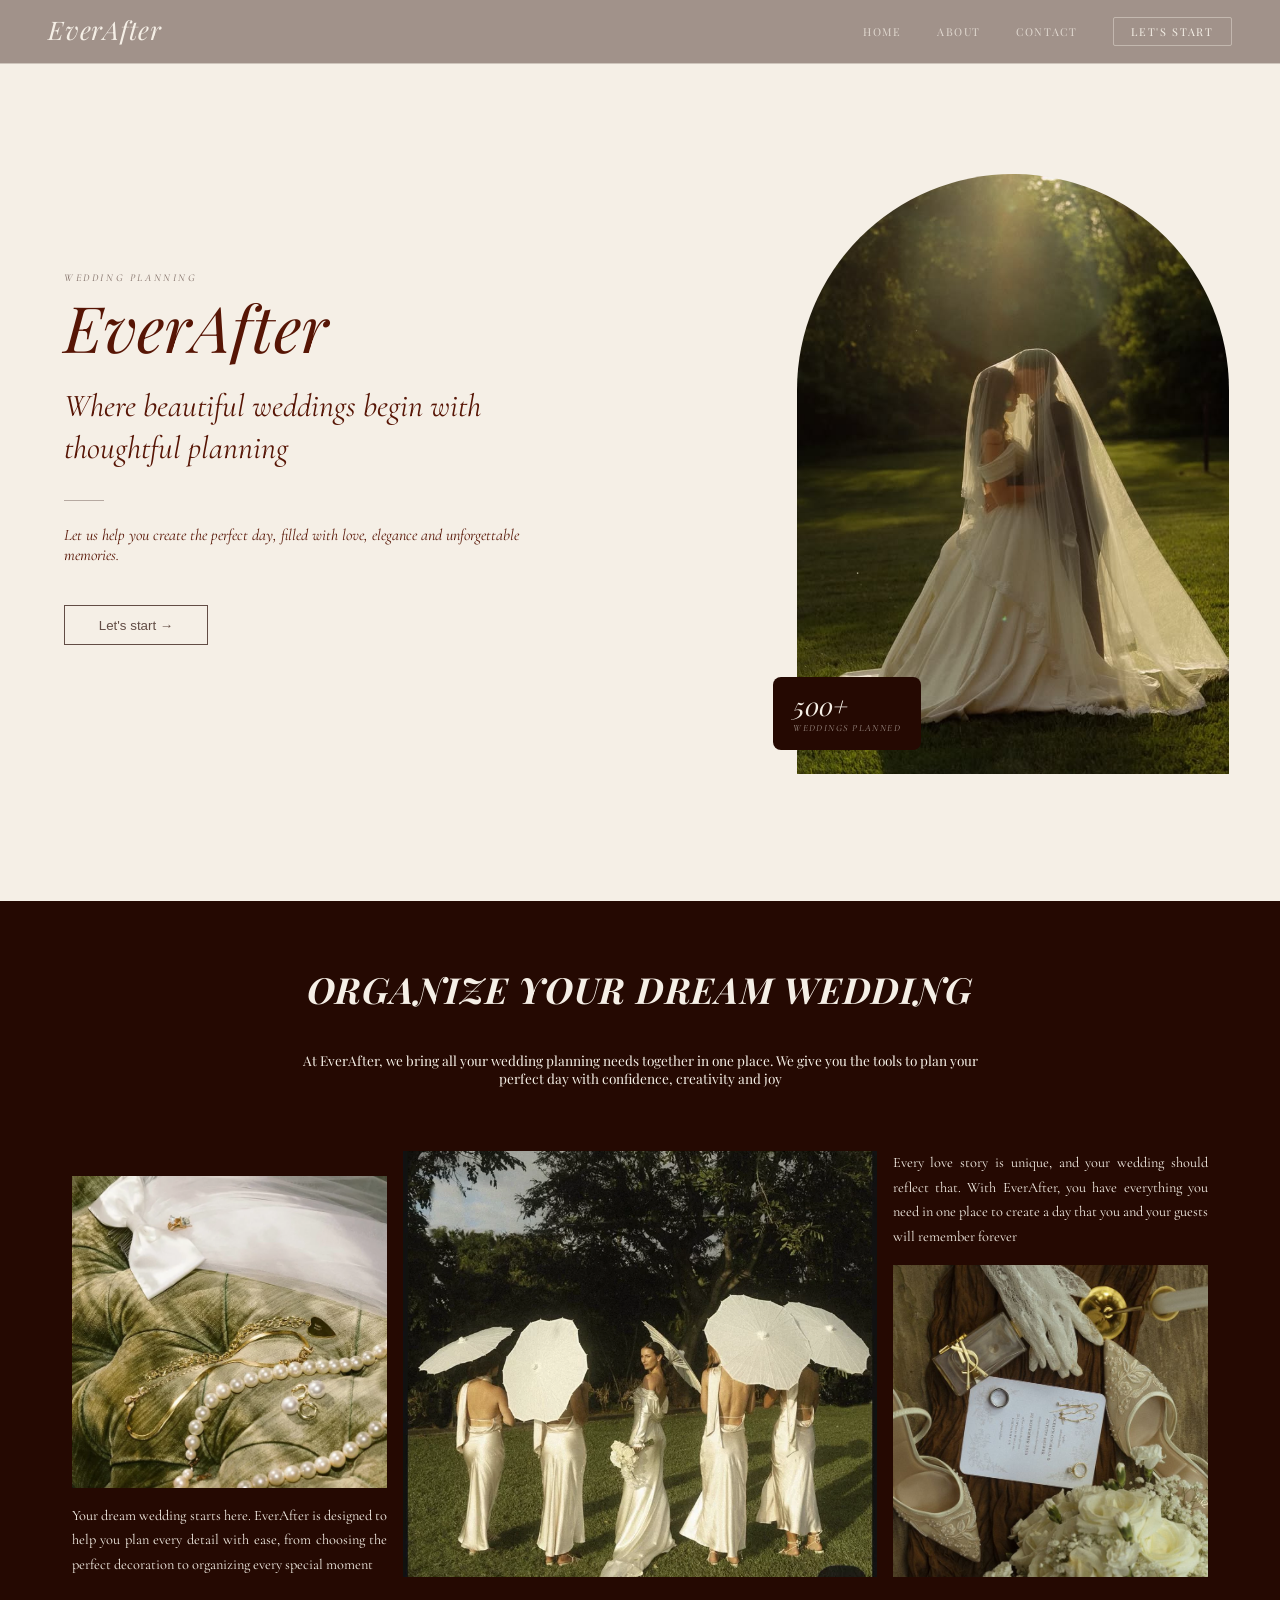
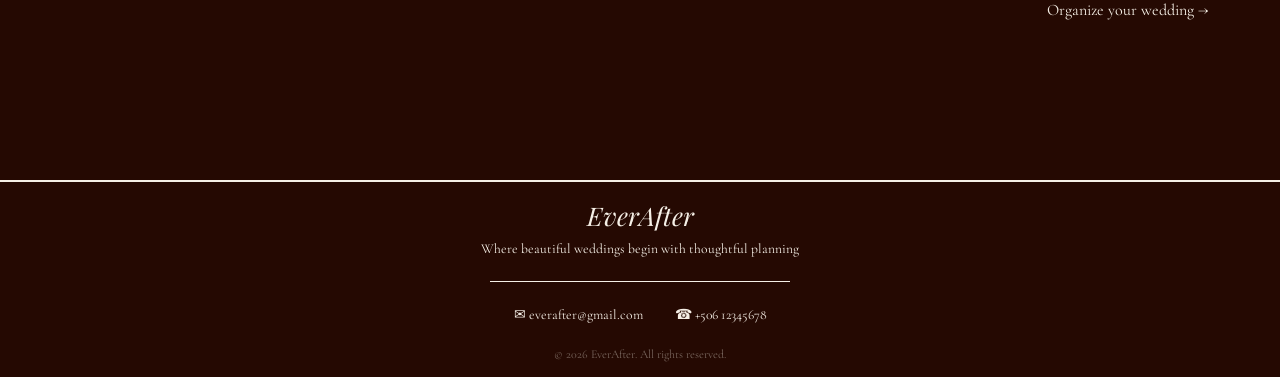
<file: index.html>
<!DOCTYPE html>
<html lang="es">

<head>
    <meta charset="UTF-8">
    <meta name="viewport" content="width=device-width, initial-scale=1.0">
    <title>EverAfter | Welcome Page</title>

    <link rel="stylesheet" href="css/header.css">
    <link rel="stylesheet" href="css/body.css">
    <link rel="stylesheet" href="css/footer.css">
</head>
<p></p>

<body>

    <header id="main-header">
        <button id="btnNav">
            <img src="resources/images/menu.png" alt="Menu">
        </button>
        <h1 class="logo"><span class="logo-text">EverAfter</span></h1>

        <nav id="navMenu">
            <ul>
                <li><a href="#home">Home</a></li>
                <li><a href="#hero">About</a></li>
                <li><a href="#main-footer">Contact</a></li>
                <li class="nav-start"><a href="form.html">Let's Start</a></li>
            </ul>
        </nav>
    </header>

    <main>
        <section id="home">
            <article class="home-text">
                <span class="home-eyebrow">Wedding planning</span>
                <h1>EverAfter</h1>
                <h2>Where beautiful weddings begin with thoughtful planning</h2>
                <hr>
                <p>Let us help you create the perfect day, filled with love, elegance and unforgettable memories.</p>
                <button onclick="window.location.href='form.html'">
                    Let's start &#8594;
                </button>
            </article>

            <figure class="home-img-wrapper">
                <div class="home-img-arch">
                    <img src="resources/images/inicio0.jpg" alt="Home image">
                </div>
                <figcaption class="home-badge">
                    <span class="home-badge-num">500+</span>
                    <span class="home-badge-lbl">Weddings planned</span>
                </figcaption>
            </figure>
        </section>

        <section id="hero"></section>

    </main>

    <footer id="main-footer">
        <h2>EverAfter</h2>
        <p>Where beautiful weddings begin with thoughtful planning</p>
        <hr>
        <section class="footer-info">
            <p>&#9993; everafter@gmail.com</p>
            <p>&#9742; +506 12345678</p>
        </section>
        <p class="footer-copy">&copy; 2026 EverAfter. All rights reserved.</p>
    </footer>
    <script src="script/dataLoader.js"></script>
    <script src="script/shared.js"></script>
    <script src="script/index.js"></script>

</body>

</html>
</file>
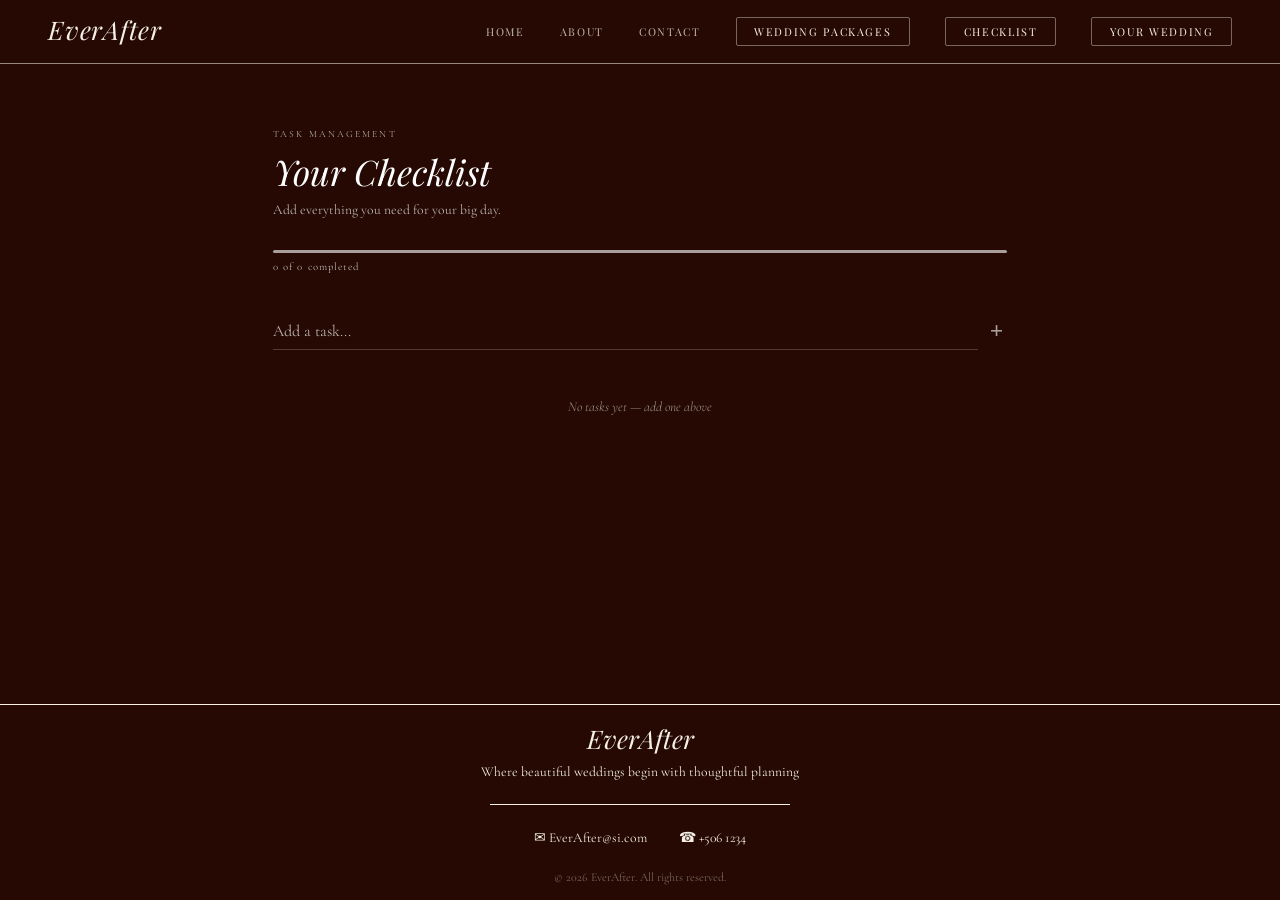
<file: checklist.html>
<!DOCTYPE html>
<html lang="en">

<head>
    <meta charset="UTF-8">
    <meta name="viewport" content="width=device-width, initial-scale=1.0">
    <link rel="stylesheet" href="css/header.css">
    <link rel="stylesheet" href="css/checklist.css">
    <link rel="stylesheet" href="css/footer.css">
    <title>EverAfter | Checklist</title>
</head>

<body>

    <header id="main-header">
        <button id="btnNav">
            <img src="resources/images/menu.png" alt="Menu">
        </button>
        <h1 class="logo"><span class="logo-text">EverAfter</span></h1>

        <nav id="navMenu">
            <ul>
                <li><a href="index.html">Home</a></li>
                <li><a href="index.html#hero">About</a></li>
                <li><a href="#main-footer">Contact</a></li>
                <li class="nav-start"><a href="packages.html">Wedding Packages</a></li>
                <li class="nav-start"><a href="checklist.html">Checklist</a></li>
                <li class="nav-start"><a href="form.html">Your Wedding</a></li>
            </ul>
        </nav>
    </header>

    <main>
        <div class="page">
            <div class="page-tag">Task management</div>
            <h1 class="page-title">Your Checklist</h1>
            <p class="page-sub">Add everything you need for your big day.</p>

            <div class="progress-wrap">
                <div class="progress-track">
                    <div class="progress-fill" id="bar"></div>
                </div>
                <div class="progress-text" id="prog-text">0 of 0 completed</div>
            </div>

            <div class="add-row">
                <input class="add-input" id="input" placeholder="Add a task..."
                    onkeydown="if(event.key==='Enter') add()">
                <button class="add-btn" onclick="add()">+</button>
            </div>

            <div class="task-list" id="list"></div>
        </div>
    </main>

    <footer id="main-footer">
        <h2>EverAfter</h2>
        <p>Where beautiful weddings begin with thoughtful planning</p>
        <hr>
        <section class="footer-info">
            <p>&#9993; EverAfter@si.com</p>
            <p>&#9742; +506 1234</p>
        </section>
        <p class="footer-copy">&copy; 2026 EverAfter. All rights reserved.</p>
    </footer>
    <script src="script/shared.js"></script>
    <script src="script/checklist.js"></script>

</body>

</html>
</file>
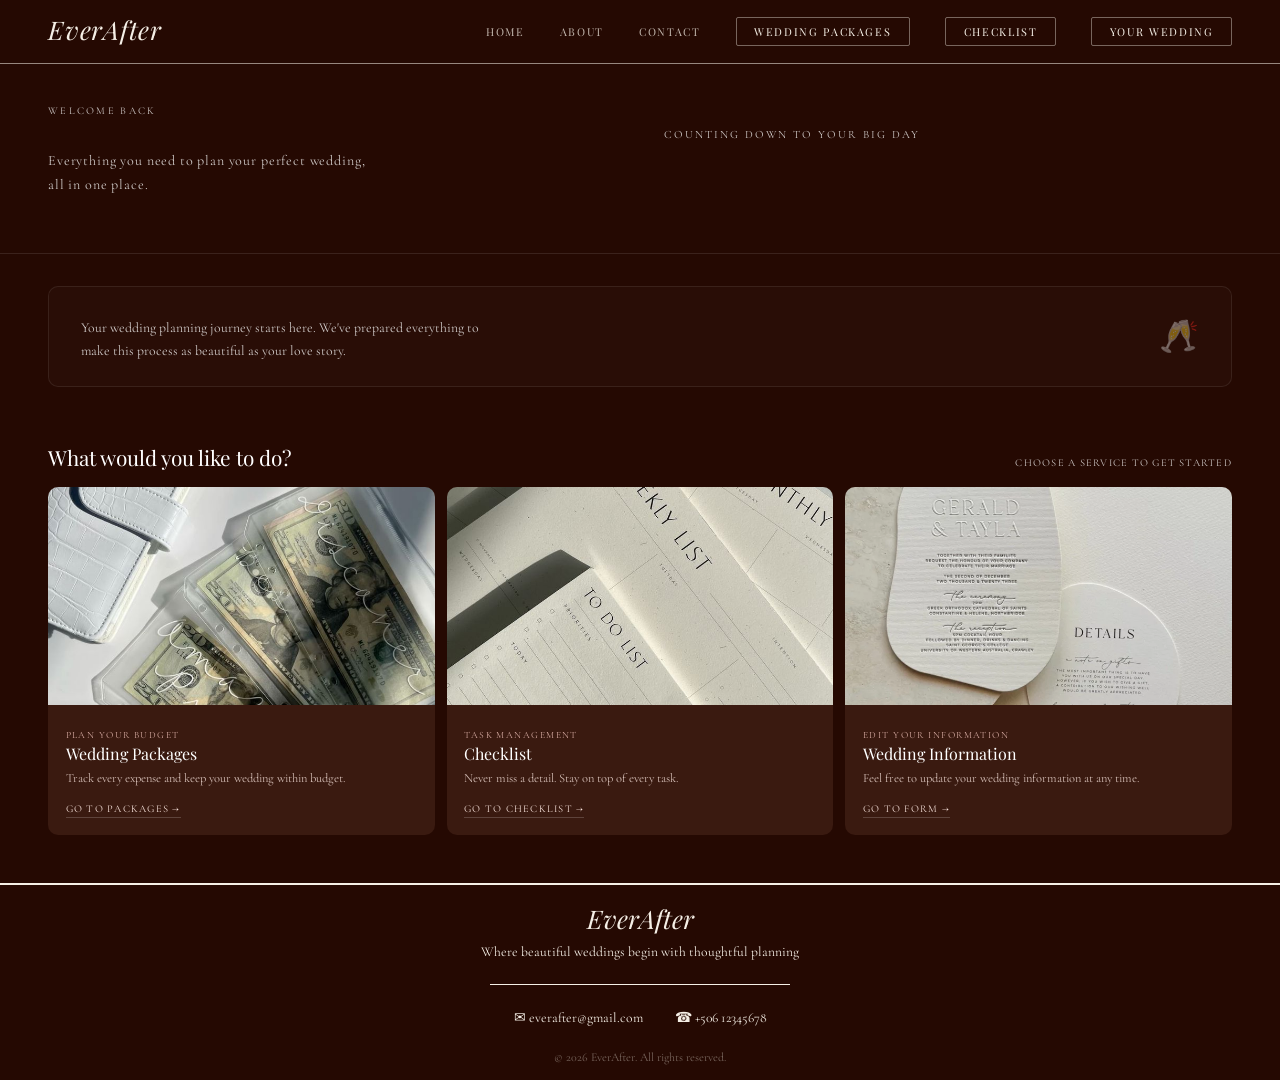
<file: menu.html>
<!DOCTYPE html>
<html lang="en">

<head>
    <meta charset="UTF-8">
    <meta name="viewport" content="width=device-width, initial-scale=1.0">
    <link rel="stylesheet" href="css/header.css">
    <link rel="stylesheet" href="css/menu.css">
    <link rel="stylesheet" href="css/footer.css">
    <title>EverAfter | Menu</title>
</head>

<body>
    <header id="main-header">
        <button id="btnNav">
            <img src="resources/images/menu.png" alt="Menu">
        </button>
        <h1 class="logo"><span class="logo-text">EverAfter</span></h1>

        <nav id="navMenu">
            <ul>
                <li><a href="index.html">Home</a></li>
                <li><a href="index.html#hero">About</a></li>
                <li><a href="#main-footer">Contact</a></li>
                <li class="nav-start"><a href="packages.html">Wedding Packages</a></li>
                <li class="nav-start"><a href="checklist.html">Checklist</a></li>
                <li class="nav-start"><a href="form.html">Your Wedding</a></li>
            </ul>
        </nav>
    </header>
    <main>
        <section class="hero">
            <section class="hero-left">
                <span class="hero-tag">Welcome back</span>
                <h1 class="hero-names" id="hero-names"></h1>
                <p class="hero-tagline">Everything you need to plan your perfect wedding, all in one place.</p>
            </section>
            <aside class="hero-right">
                <p class="countdown-label">Counting down to your big day</p>
                <section class="countdown" id="countdown"></section>
                <time class="c-date-line" id="c-date"></time>
            </aside>
        </section>

        <section class="personal">
            <div>
                <h4 id="p-greeting"></h4>
                <p>Your wedding planning journey starts here. We've prepared everything to make this process as
                    beautiful as
                    your love story.</p>
            </div>
            <span class="personal-icon">🥂</span>
        </section>

        <section class="section-header">
            <h3>What would you like to do?</h3>
            <span>Choose a service to get started</span>
        </section>

        <section class="services-grid">
            <article class="s-card">
                <figure class="s-img">
                    <img src="resources/images/budget.jpg" alt="Wedding Packages">
                </figure>
                <section class="s-body">
                    <span class="s-tag">Plan your budget</span>
                    <h2 class="s-title">Wedding Packages</h2>
                    <p class="s-desc">Track every expense and keep your wedding within budget.</p>
                    <a class="s-link" href="packages.html">Go to packages →</a>
                </section>
            </article>
            <article class="s-card">
                <figure class="s-img">
                    <img src="resources/images/checklist.jpg" alt="Checklist">
                </figure>
                <section class="s-body">
                    <span class="s-tag">Task management</span>
                    <h2 class="s-title">Checklist</h2>
                    <p class="s-desc">Never miss a detail. Stay on top of every task.</p>
                    <a class="s-link" href="checklist.html">Go to checklist →</a>
                </section>
            </article>
            <article class="s-card">
                <figure class="s-img">
                    <img src="resources/images/info.png" alt="Wedding Information">
                </figure>
                <section class="s-body">
                    <span class="s-tag">Edit your information</span>
                    <h2 class="s-title">Wedding Information</h2>
                    <p class="s-desc">Feel free to update your wedding information at any time.</p>
                    <a class="s-link" href="form.html">Go to form →</a>
                </section>
            </article>
        </section>
    </main>
    <footer id="main-footer">
        <h2>EverAfter</h2>
        <p>Where beautiful weddings begin with thoughtful planning</p>
        <hr>
        <section class="footer-info">
            <p>&#9993; everafter@gmail.com</p>
            <p>&#9742; +506 12345678</p>
        </section>
        <p class="footer-copy">&copy; 2026 EverAfter. All rights reserved.</p>
    </footer>

    <script src="script/shared.js"></script>
    <script src="script/menu.js"></script>

</body>

</html>
</file>
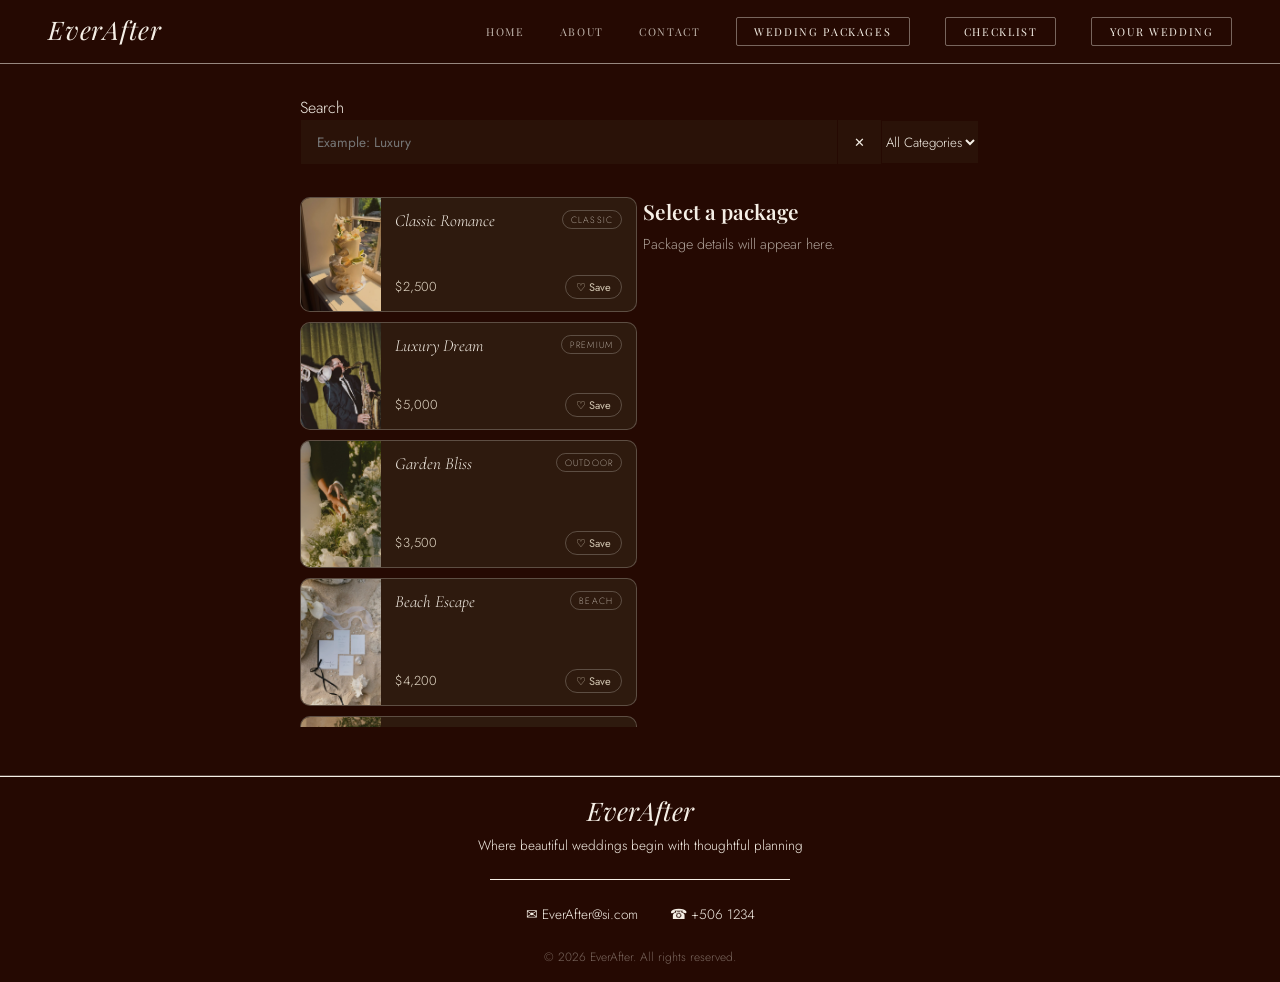
<file: packages.html>
<!DOCTYPE html>
<html lang="es">

<head>
  <meta charset="UTF-8">
  <meta name="viewport" content="width=device-width, initial-scale=1.0">
  <title>EverAfter | Wedding Packages</title>

  <link rel="stylesheet" href="css/header.css">
  <link rel="stylesheet" href="css/packages.css">
  <link rel="stylesheet" href="css/footer.css">
</head>

<body>

  <header id="main-header">
    <button id="btnNav">
      <img src="resources/images/menu.png" alt="Menu">
    </button>
    <h1 class="logo"><span class="logo-text">EverAfter</span></h1>
    <nav id="navMenu">
      <ul>
        <li><a href="index.html">Home</a></li>
        <li><a href="index.html#hero">About</a></li>
        <li><a href="#main-footer">Contact</a></li>
        <li class="nav-start"><a href="packages.html">Wedding Packages</a></li>
        <li class="nav-start"><a href="checklist.html">Checklist</a></li>
        <li class="nav-start"><a href="form.html">Your Wedding</a></li>
      </ul>
    </nav>
  </header>
  <main>
    <section class="search-wrap">
      <p>Search</p>
      <div class="search-box">
        <input type="text" id="searchInput" placeholder="Example: Luxury">
        <button onclick="clearSearch()">✕</button>

        <select id="filterCategory">
          <option value="all">All Categories</option>
          <option value="Classic">Classic</option>
          <option value="Premium">Premium</option>
          <option value="Outdoor">Outdoor</option>
          <option value="Beach">Beach</option>
          <option value="Favorites">Favorites</option>
        </select>
      </div>
    </section>


    <section id="packages">
      <section id="packages-container"></section>

      <section id="package-details">

        <h2>Select a package</h2>

        <p>Package details will appear here.</p>

      </section>
    </section>

    <hr>
  </main>




  <footer id="main-footer">
    <h2>EverAfter</h2>
    <p>Where beautiful weddings begin with thoughtful planning</p>
    <hr>
    <section class="footer-info">
      <p>&#9993; EverAfter@si.com</p>
      <p>&#9742; +506 1234</p>
    </section>
    <p class="footer-copy">&copy; 2026 EverAfter. All rights reserved.</p>
  </footer>
  <script src="script/dataLoader.js"></script>
  <script src="script/shared.js"></script>
  <script src="script/packages.js"></script>
</body>

</html>
</file>
<file: css/header.css>
@import url('https://fonts.googleapis.com/css2?family=Playfair+Display:ital,wght@0,400;0,600;1,400&family=Cormorant+Garamond:wght@300;400;600&display=swap');

/* -- Header fijo -- */
#main-header {
    position: fixed;
    top: 0;
    left: 0;
    width: 100%;
    height: 4rem;
    z-index: 1000;
    background: rgba(37, 9, 2, 0.4);
    font-family: 'Playfair Display', serif;
    display: flex;
    justify-content: space-between;
    align-items: center;
    padding: 0 3rem;
    border-bottom: 1px solid rgba(245, 239, 230, 0.55);
    transition: background 0.3s;
}

/* Estado sólido al hacer scroll fuera del hero */
#main-header.hero-color {
    background: #250902;
}

/* -- Logo -- */
.logo {
    cursor: default;
}

.logo-text {
    cursor: pointer;
    display: inline-block;
    font-family: 'Playfair Display', serif;
    font-size: 1.6rem;
    font-style: italic;
    font-weight: normal;
    color: #F5EFE6;
    letter-spacing: 0.03em;
    line-height: 1;
    margin-bottom: 1rem;
}


/* -- Botón hamburguesa (solo móvil) -- */
#btnNav {
    display: none;
    background: none;
    border: none;
    cursor: pointer;
}

#btnNav img {
    width: 40px;
    height: 40px;
}

/* -- Navegación desktop -- */
#main-header nav {
    height: 100%;
    transition: background 0.3s;
}

#main-header nav ul {
    list-style: none;
    display: flex;
    align-items: center;
    gap: 2.2rem;
    height: 100%;
    margin: 0;
}

#main-header nav li {
    height: 100%;
    display: flex;
    align-items: center;
}

#main-header nav a {
    font-size: 0.68rem;
    letter-spacing: 0.15em;
    text-transform: uppercase;
    text-decoration: none;
    color: rgba(245, 239, 230, 0.75);
    font-weight: normal;
    transition: color 0.3s;
}

#main-header nav a:hover {
    color: #F5EFE6;
}

/* Botón "Let's Start" con borde */
#main-header nav .nav-start a {
    color: #F5EFE6;
    border: 1px solid rgba(245, 239, 230, 0.4);
    border-radius: 2px;
    padding: 0.4rem 1.1rem;
    transition: border-color 0.3s, background 0.3s;
}

#main-header nav .nav-start a:hover {
    border-color: rgba(245, 239, 230, 0.8);
    background: rgba(245, 239, 230, 0.06);
}

/* -- Responsive: móvil -- */
@media (max-width: 700px) {

    #main-header {
        padding: 0 1.5rem;
    }

    /* Hamburguesa visible, logo centrado */
    #btnNav {
        display: block;
        order: -1;
    }

    .logo {
        flex: 1;
        text-align: center;
        font-size: 2rem;
    }

    /* Menú desplegable oculto por defecto */
    #main-header nav {
        display: none;
        position: absolute;
        top: 4rem;
        left: 0;
        width: 100%;
        height: auto;
        background: rgba(37, 9, 2, 0.4);
    }

    /* Fondo sólido cuando el header ya tiene hero-color */
    #main-header.hero-color nav {
        background: #250902;
    }

    /* Menú visible al activarse */
    #main-header nav.activo {
        display: block;
    }

    #main-header nav ul {
        flex-direction: column;
        height: auto;
        gap: 0;
    }

    #main-header nav li {
        width: 100%;
        height: auto;
        display: block;
    }

    #main-header nav a {
        display: block;
        width: 100%;
        padding: 0.8rem 0 0.8rem 20px;
    }

    /* "Let's Start" con margen lateral en móvil */
    #main-header nav .nav-start a {
        margin: 0.5rem 20px;
        width: calc(100% - 40px);
        text-align: center;
        display: block;
    }
}
</file>
<file: css/body.css>
@import url('https://fonts.googleapis.com/css2?family=Playfair+Display:ital,wght@0,400;1,400&family=Cormorant+Garamond:wght@300;400&display=swap');

/* -- Reset global -- */
* {
    margin: 0;
    padding: 0;
    box-sizing: border-box;
    -webkit-tap-highlight-color: transparent;
}

html {
    scroll-behavior: smooth;
    overscroll-behavior: none;
}

/* -- Base del documento -- */
body {
    background: #250902;
    color: #F5EFE6;
    overflow-x: hidden;
    font-family: 'Cormorant Garamond', serif;
}

/* -- Sección inicio: texto + imagen en arco -- */
#home {
    display: grid;
    grid-template-columns: 0.7fr 1fr;
    align-items: center;
    min-height: 100vh;
    padding: 6rem 4rem 3rem;
    gap: 2rem;
    background: #F5EFE6;
    color: #571505;
    font-style: italic;
}

.home-eyebrow {
    display: block;
    font-size: 0.65rem;
    letter-spacing: 0.25em;
    text-transform: uppercase;
    color: rgba(37, 9, 2, 0.6);
    transform: translateY(-3rem);
}

#home h1 {
    font-family: 'Playfair Display', serif;
    font-size: 4rem;
    font-weight: normal;
    transform: translateY(-3rem);
}

.home-text h2 {
    font-size: 2rem;
    font-weight: normal;
    line-height: 1.3;
    transform: translateY(-2rem);
}

#home hr {
    width: 40px;
    border: none;
    border-top: 1px solid rgba(37, 9, 2, 0.3);
    margin: 0 0 1.5rem;
}

#home p {
    margin-bottom: 1.5rem;
}

#home button {
    width: 9rem;
    height: 2.5rem;
    background: transparent;
    color: #250902;
    opacity: 0.7;
    font-weight: normal;
    border: 1px solid #250902;
    cursor: pointer;
    transform: translateY(1rem);
}

#home button a {
    color: inherit;
    text-decoration: none;
}

/* Imagen en arco */
.home-img-wrapper {
    position: relative;
    width: 100%;
    max-width: 480px;
    transform: translateX(50%);
}

.home-img-arch {
    width: 90%;
    height: 600px;
    border-radius: 300px 300px 0 0;
    overflow: hidden;
}

.home-img-arch img {
    width: 100%;
    height: 100%;
    object-fit: cover;
    display: block;
}

/* Badge inferior sobre la imagen */
.home-badge {
    position: absolute;
    bottom: 1.5rem;
    left: -1.5rem;
    background: #250902;
    border-radius: 8px;
    padding: 1rem 1.25rem;
}

.home-badge-num {
    display: block;
    font-family: 'Playfair Display', serif;
    font-size: 1.6rem;
    font-style: italic;
    color: #F5EFE6;
    line-height: 1;
}

.home-badge-lbl {
    display: block;
    font-size: 0.6rem;
    letter-spacing: 0.15em;
    text-transform: uppercase;
    color: rgba(245, 239, 230, 0.6);
    margin-top: 3px;
}

/* -- Sección hero: galería de tres columnas -- */
#hero {
    text-align: center;
    border-top: 1px solid #F5EFE6;
    border-bottom: 1px solid #F5EFE6;
    color: #F5EFE6;
}

#hero h1 {
    font-family: 'Playfair Display', serif;
    font-style: italic;
    font-size: 2.25rem;
    padding-top: 5%;
    font-weight: 300;
    letter-spacing: 0.02em;
}

#hero h2 {
    padding-top: 3%;
    font-size: 0.85rem;
    font-weight: normal;
    font-family: 'Playfair Display', serif;
    max-width: 700px;
    margin: 0 auto;
}

#hero h3 {
    /*Boton organizar boda*/
    font-size: 1rem;
    grid-column: 3;
    padding-top: 2%;
    text-align: right;
    font-weight: normal;
}

#hero h3 a {
    /*eliminar decoracion h3*/
    color: inherit;
    text-decoration: none;
}


/* Grid de tres columnas */
.hero-grid {
    display: grid;
    grid-template-columns: 1fr 1.5fr 1fr;
    gap: 1rem;
    padding: 5% 2rem 10rem;
    max-width: 1200px;
    margin: 0 auto;
    align-items: center;
}

/* Columnas del hero */
.hero-col-left {
    display: flex;
    flex-direction: column;
    gap: 1rem;
    justify-content: flex-end;
    height: 100%;
    min-width: 0;
}

.hero-col-center,
.hero-col-right {
    min-width: 0;
}

.hero-col-right {
    display: flex;
    flex-direction: column;
    gap: 1rem;
}

/* Imágenes del hero */
#hero img {
    width: 100%;
    object-fit: cover;
    display: block;
}

.hero-col-left img {
    height: 312px;
}

.hero-col-center img {
    height: 426px;
}

.hero-col-right img {
    height: 312px;
}

#hero p {
    font-size: 0.9rem;
    line-height: 1.7;
    text-align: justify;
}



/* -- Responsive: móvil -- */
@media (max-width: 700px) {

    html {
        overscroll-behavior: auto;
    }

    /* Inicio en una sola columna */
    #home {
        grid-template-columns: 1fr;
        text-align: center;
        padding: 8rem 2rem 3rem;
    }

    #home h1 {
        transform: none;
        font-size: 2.8rem;
    }

    .home-eyebrow,
    #home p {
        transform: none;
        text-align: center;
    }

    .home-text h2 {
        transform: none;
        text-align: center;
        font-size: 1.6rem;
    }

    #home hr {
        width: 100%;
        margin: 0 auto 3rem;
        transform: translateY(1rem);
    }

    #home button {
        transform: none;
        margin: 2rem 0;
        display: block;
    }

    .home-img-wrapper {
        transform: none;
    }

    .home-img-arch {
        width: 100%;
        height: 400px;
        border-radius: 5%;
    }

    /* Hero en una sola columna */
    #hero h2 {
        max-width: 390px;
    }

    .hero-grid {
        grid-template-columns: 1fr;
        padding: 1rem;
        overflow: hidden;
    }

    #hero p {
        font-size: 1rem;
    }

    .hero-col-left,
    .hero-col-right {
        flex-direction: column;
        width: 100%;
        padding-top: 0;
    }

    .hero-col-center {
        width: 100%;
    }

    .hero-col-left img,
    .hero-col-center img,
    .hero-col-right img {
        width: 100%;
        height: 250px;
    }

    #hero h3 {
        grid-column: 1;
        text-align: center;
    }
}
</file>
<file: css/footer.css>
/* -- Footer -- */
#main-footer {
    background: #250902;
    color: #F5EFE6;
    text-align: center;
    padding: 1rem;
    
    border-top: 1px solid #F5EFE6;
}

/* Título */
#main-footer h2 {
    font-family: 'Playfair Display', serif;
    font-style: italic;
    font-size: 1.6rem;
    font-weight: normal;
    margin: 0 0 0.5rem;
}

/* Subtítulo */
#main-footer p {
    font-size: 0.85rem;
    margin: 0 0 1.5rem;
}

/* Línea divisora */
#main-footer hr {
    border: none;
    border-top: 1px solid #F5EFE6;
    max-width: 300px;
    margin: 0 auto 1.5rem;
}

/* Info de contacto */
#main-footer .footer-info {
    display: flex;
    justify-content: center;
    gap: 2rem;
    margin-bottom: 1.5rem;
}

#main-footer .footer-info p {
    margin: 0;
}

/* Copyright */
#main-footer .footer-copy {
    font-size: 0.75rem;
    color: rgba(245, 239, 230, 0.4);
    margin: 0;
}
</file>
<file: css/checklist.css>
@import url('https://fonts.googleapis.com/css2?family=Playfair+Display:ital,wght@0,400;1,400&family=Cormorant+Garamond:wght@300;400&display=swap');

/* -- Reset global -- */
*,
*::before,
*::after {
    box-sizing: border-box;
    margin: 0;
    padding: 0;
}

html {
    font-size: 16px;
    scroll-behavior: smooth;
}

/* -- Base del documento -- */
html,
body {
    height: 100%;
}

body {
    background: #250902;
    color: #fff;
    font-family: 'Cormorant Garamond', serif;

    min-height: 100vh;
    display: flex;
    flex-direction: column;
}

main {
    flex: 1;
}

/* -- Contenido de la página -- */
.page {
    max-width: 990px;
    margin: 0 auto;
    padding: 8rem;
}

.page-tag {
    font-size: 0.60rem;
    letter-spacing: 0.22em;
    text-transform: uppercase;
    color: rgba(235, 232, 232, 0.712);
    margin-bottom: 0.5rem;
}

.page-title {
    font-family: 'Playfair Display', serif;
    font-size: 2.2rem;
    font-weight: 400;
    font-style: italic;
    margin-bottom: 0.4rem;
}

.page-sub {
    font-size: 0.85rem;
    color: rgba(255, 255, 255, 0.699);
    margin-bottom: 2rem;
}

/* -- Barra de progreso -- */
.progress-wrap {
    margin-bottom: 2.5rem;
}

.progress-track {
    background: rgba(255, 255, 255, 0.603);
    border-radius: 99px;
    height: 3px;
    margin-bottom: 0.4rem;
}

.progress-fill {
    background: #c75f5fb2;
    border-radius: 99px;
    height: 3px;
    width: 0%;
    transition: width 0.3s;
}

.progress-text {
    font-size: 0.67rem;
    letter-spacing: 0.1em;
    color: rgba(255, 255, 255, 0.699);
}

/* -- Input para agregar tarea -- */
.add-row {
    display: flex;
    gap: 8px;
    margin-bottom: 2rem;
}

.add-input {
    flex: 1;
    background: transparent;
    border: none;
    border-bottom: 0.5px solid rgba(255, 255, 255, 0.2);
    color: #fff;
    padding: 0.5rem 0;
    font-family: 'Cormorant Garamond', serif;
    font-size: 1rem;
    outline: none;
    transition: border-bottom-color 0.2s;
}

.add-input::placeholder {
    color: rgba(255, 255, 255, 0.699);
}

.add-input:focus {
    border-bottom-color: rgba(255, 255, 255, 0.5);
}

.add-btn {
    background: none;
    border: none;
    color: rgba(255, 255, 255, 0.61);
    font-size: 1.4rem;
    cursor: pointer;
    padding: 0 4px;
    line-height: 1;
    transition: color 0.2s;
}

.add-btn:hover {
    color: #fff;
}

/* -- Lista de tareas -- */
.task-list {
    display: flex;
    flex-direction: column;
}

.task {
    display: flex;
    align-items: center;
    gap: 0.75rem;
    padding: 0.85rem 0;
    border-bottom: 0.5px solid rgba(255, 255, 255, 0.06);
}

/* Botón eliminar visible solo en hover */
.task:hover .del-btn {
    opacity: 0.9;
}

/* Checkbox personalizado */
.check {
    width: 16px;
    height: 16px;
    border: 0.5px solid rgba(255, 255, 255, 0.2);
    border-radius: 3px;
    cursor: pointer;
    flex-shrink: 0;
    display: flex;
    align-items: center;
    justify-content: center;
    transition: all 0.2s;
}

.check.done {
    border-color: rgba(255, 255, 255, 0.507);
    background: rgba(255, 255, 255, 0.1);
}

.check.done::after {
    content: '✓';
    font-size: 10px;
    color: rgba(255, 255, 255, 0.7);
}

/* Texto de la tarea */
.task-text {
    flex: 1;
    font-size: 1rem;
    color: rgba(255, 255, 255, 0.75);
}

.task-text.done {
    text-decoration: line-through;
    color: rgba(255, 255, 255, 0.2);
}

/* Botón eliminar */
.del-btn {
    opacity: 0;
    background: none;
    border: none;
    color: rgba(255, 255, 255, 0.575);
    cursor: pointer;
    font-size: 0.9rem;
    padding: 0 2px;
    transition: all 0.2s;
}

.del-btn:hover {
    color: rgba(255, 125, 175, 0.719);
}

/* -- Estado vacío -- */
.empty {
    padding: 1rem 0;
    text-align: center;
    font-size: 0.85rem;
    color: rgba(255, 255, 255, 0.5);
    font-style: italic;
}

/* --
   Celulares
-- */
@media (max-width: 700px) {

    .page {
        padding: 6.5rem 1.5rem 2rem;
    }

    .page-title {
        font-size: 1.9rem;
    }

    .page-sub {
        font-size: 0.9rem;
    }

    .task-text {
        line-height: 1.4;
        word-break: break-word;
    }

    /* En celulares no existe hover */
    .del-btn {
        opacity: 1;
    }
}

/* --
   Celulares pequeños
-- */
@media (max-width: 480px) {

    .page {
        padding: 7rem 1rem 2rem;
    }

    .page-tag {
        font-size: 0.55rem;
        letter-spacing: 0.18em;
    }

    .page-title {
        font-size: 1.6rem;
    }

    .page-sub {
        font-size: 0.85rem;
        margin-bottom: 1.8rem;
    }

    .progress-text {
        font-size: 0.65rem;
    }

    .add-input {
        font-size: 0.95rem;
    }

    .task {
        gap: 0.6rem;
    }

    .task-text {
        font-size: 0.95rem;
    }

    .check {
        width: 18px;
        height: 18px;
    }

    .del-btn {
        opacity: 1;
        font-size: 0.95rem;
    }
}
</file>
<file: css/menu.css>
@import url('https://fonts.googleapis.com/css2?family=Playfair+Display:ital,wght@0,400;0,600;1,400&family=Cormorant+Garamond:wght@300;400;600&display=swap');

/* -- Reset global -- */
*,
*::before,
*::after {
  box-sizing: border-box;
  margin: 0;
  padding: 0;
}

html {
  font-size: 16px;
  scroll-behavior: smooth;
}

/* -- Base del documento -- */
body {
  background: #250902;
  color: #fff;
  font-family: 'Cormorant Garamond', serif;
}


/* -- Hero: dos columnas (texto | countdown) -- */
.hero {
  margin-top: 3rem;
  padding: 3.5rem 3rem;
  display: grid;
  grid-template-columns: 1fr 1fr;
  gap: 3rem;
  align-items: center;
  border-bottom: 0.5px solid rgba(255, 255, 255, 0.1);

}

.hero-left {
  display: flex;
  flex-direction: column;
  gap: 1rem;
}

.hero-tag {
  font-size: 0.65rem;
  letter-spacing: 0.22em;
  text-transform: uppercase;
  color: rgba(255, 255, 255, 0.774);
}

.hero-names {
  font-family: 'Playfair Display', serif;
  font-size: 3rem;
  font-weight: 400;
  font-style: italic;
  line-height: 1.05;
}

.hero-tagline {
  font-size: 0.88rem;
  color: rgba(255, 255, 255, 0.774);
  letter-spacing: 0.06em;
  line-height: 1.7;
  max-width: 320px;
}

/* -- Countdown -- */
.hero-right {
  display: flex;
  flex-direction: column;
  gap: 1rem;
}

.countdown-label {
  font-size: 0.70rem;
  letter-spacing: 0.18em;
  text-transform: uppercase;
  color: rgba(255, 255, 255, 0.774);
}

.countdown {
  display: grid;
  grid-template-columns: repeat(3, 1fr);
  gap: 8px;
}

.c-box {
  background: rgba(255, 255, 255, 0.04);
  border: 0.5px solid rgba(255, 255, 255, 0.1);
  border-radius: 8px;
  padding: 1rem 0.5rem;
  text-align: center;
}

.c-num {
  font-family: 'Playfair Display', serif;
  font-size: 1.9rem;
  font-weight: 400;
  line-height: 1;
}

.c-lbl {
  font-size: 0.58rem;
  letter-spacing: 0.12em;
  text-transform: uppercase;
  color: rgba(255, 255, 255, 0.788);
  margin-top: 5px;
}

.c-date-line {
  font-size: 0.75rem;
  color: rgba(255, 255, 255, 0.774);
  letter-spacing: 0.08em;
}

/* -- Nota personal -- */
.personal {
  margin: 2rem 3rem;
  border: 0.5px solid rgba(255, 255, 255, 0.08);
  border-radius: 10px;
  padding: 1.5rem 2rem;
  display: flex;
  justify-content: space-between;
  align-items: center;
  background: rgba(255, 255, 255, 0.02);
}

.personal h4 {
  font-family: 'Playfair Display', serif;
  font-size: 1.1rem;
  font-weight: 400;
  font-style: italic;
  margin-bottom: 0.3rem;
}

.personal p {
  font-size: 0.86rem;
  color: rgba(255, 255, 255, 0.774);
  line-height: 1.7;
  max-width: 420px;
}

.personal-icon {
  font-size: 2rem;
  opacity: 0.4;
}

/* -- Servicios -- */
.section-header {
  display: flex;
  justify-content: space-between;
  align-items: baseline;
  padding: 1.5rem 3rem 1rem;
}

.section-header h3 {
  font-family: 'Playfair Display', serif;
  font-size: 1.3rem;
  font-weight: 400;
}

.section-header span {
  font-size: 0.65rem;
  letter-spacing: 0.12em;
  text-transform: uppercase;
  color: rgba(255, 255, 255, 0.774);
}

.services-grid {
  display: grid;
  grid-template-columns: repeat(3, 1fr);
  gap: 12px;
  padding: 0 3rem 3rem;
  border-bottom: 1px solid #F5EFE6;
}

/* Tarjeta de servicio */
.s-card {
  background: #3a1a10;
  border-radius: 10px;
  overflow: hidden;
  cursor: pointer;
  transition: transform 0.2s;
}

.s-card:hover {
  transform: translateY(-3px);
}

.s-img {
  aspect-ratio: 16/9;
  background: #e9e5e4;
}

.s-img img {
  width: 100%;
  height: 100%;
  object-fit: cover;
  display: block;
}

.s-body {
  padding: 1.1rem;
}

.s-tag {
  font-size: 0.6rem;
  letter-spacing: 0.15em;
  text-transform: uppercase;
  color: rgba(252, 206, 198, 0.8);
  margin-bottom: 0.3rem;
}

.s-title {
  font-family: 'Playfair Display', serif;
  font-size: 1rem;
  font-weight: 400;
  margin-bottom: 0.35rem;
}

.s-desc {
  font-size: 0.78rem;
  color: #f7e2dbd3;
  line-height: 1.6;
}

.s-link {
  display: inline-flex;
  align-items: center;
  gap: 5px;
  margin-top: 0.8rem;
  font-size: 0.65rem;
  letter-spacing: 0.12em;
  text-transform: uppercase;
  color: #f7e2db;
  border-bottom: 0.5px solid rgba(255, 255, 255, 0.18);
  padding-bottom: 2px;
  text-decoration: none;
}

.s-link:hover {
  color: #fff;
}

/* -- Responsive: tablet -- */
@media (max-width: 768px) {

  .nav {
    padding: 1rem 1.5rem;
  }

  .nav-links {
    gap: 1.2rem;
  }

  .hero {
    grid-template-columns: 1fr;
    padding: 2rem 1.5rem;
    gap: 2rem;
  }

  .hero-names {
    font-size: 2.2rem;
  }

  .hero-tagline {
    max-width: 100%;
  }

  .hero-right {
    border-top: 0.5px solid rgba(255, 255, 255, 0.08);
    padding-top: 2rem;
  }

  .personal {
    margin: 1.5rem;
    flex-direction: column;
    gap: 1rem;
    text-align: center;
  }

  .personal p {
    max-width: 100%;
  }

  .section-header {
    padding: 1.5rem 1.5rem 1rem;
    flex-direction: column;
    gap: 0.25rem;
  }

  .services-grid {
    grid-template-columns: 1fr;
    padding: 0 1.5rem 2rem;
  }
}

/* -- Responsive: móvil -- */
@media (max-width: 480px) {

  /* reemplazar con menú hamburguesa */
  .nav-links {
    display: none;
  }

  .hero-names {
    font-size: 1.8rem;
  }

  .c-num {
    font-size: 1.5rem;
  }
}
</file>
<file: css/packages.css>
@import url('https://fonts.googleapis.com/css2?family=Cormorant+Garamond:ital,wght@0,300;1,300&family=Jost:wght@200;300;400&display=swap');
@import url('https://fonts.googleapis.com/css2?family=Playfair+Display:ital,wght@0,400;1,400&family=Cormorant+Garamond:wght@300;400&display=swap');

/* -- Variables de color y fondo -- */
:root {
  --crema: #f5efe6;
  --beige: #e6dbc9;
  --beige-muted: #d1c5b0;
  --gris: rgba(184, 183, 178, 0.4);
  --borde: rgba(231, 229, 224, 0.25);
  --fondo-body: #250902;
  --fondo-card: #2e1a0e;
  --fondo-input: #2a1208;
}

/* -- Reset global -- */
* {
  margin: 0;
  padding: 0;
  box-sizing: border-box;

}

html {
  overscroll-behavior: none;
}

/* -- Base del documento -- */
body {
  background: var(--fondo-body);
  color: var(--crema);
  font-family: 'Jost', sans-serif;
  font-weight: 300;
  padding-top: 6rem;
}

/* -- Barra de búsqueda -- */
.search-wrap {
  max-width: 680px;
  margin: 0 auto 2rem;
}

.search-box {
  display: flex;
  background: var(--fondo-input);
  border: 1px solid var(--fondo-body);
}

.search-box input {
  flex: 1;
  background: none;
  border: none;
  outline: none;
  padding: 0.75rem 1rem;
  color: var(--crema);
  font-family: 'Jost', sans-serif;
  font-size: 0.85rem;
}

.search-box button {
  background: none;
  border: none;
  border-left: 1px solid var(--fondo-body);
  color: var(--crema);
  padding: 0 1rem;
  cursor: pointer;
}

/* -- Filtro de categoría -- */
#filterCategory {
  background: var(--fondo-input);
  color: var(--crema);
  border: 1px solid var(--fondo-body);
  font-family: 'Jost', sans-serif;
  font-weight: 300;
  text-align: center;
  outline: none;
}

select option {
  background: var(--fondo-input);
}

/* -- Grid principal: lista + detalle -- */
#packages {
  max-width: 680px;
  margin: 0 auto;
  display: grid;
  grid-template-columns: 1fr 1fr;
  gap: 0.4rem;
}

/* -- Lista de paquetes (columna izquierda) -- */
.no-results-message {
    width: 100%;
    text-align: center;
    padding: 3rem 1rem;
    color: #f5efe6; 
    font-size: 1.25rem;
}

.no-results-message p {
    margin: 0;
    position: relative;
    display: inline-block;
    font-family: inherit;
}

#packages-container {
  overflow-y: auto;
  max-height: 530px;
  scroll-behavior: smooth;
}

#packages-container::-webkit-scrollbar {
  width: 6px;
}

#packages-container::-webkit-scrollbar-thumb {
  background: var(--gris);
  border-radius: 10px;
}

/* -- Tarjeta individual -- */
.package-card {
  background: var(--fondo-card);
  border: 0.5px solid var(--borde);
  border-radius: 10px;
  overflow: hidden;
  cursor: pointer;
  display: flex;
  align-items: stretch;
  min-height: 90px;
  margin-bottom: 10px;
  transition: border-color 0.2s;
}

.package-card:hover {
  border-color: var(--beige-muted);
}

/* Imagen lateral de la tarjeta */
.card-img {
  width: 80px;
  min-width: 80px;
  overflow: hidden;
}

.card-img img {
  width: 100%;
  height: 100%;
  object-fit: cover;
  opacity: 0.85;
}

/* Contenido de la tarjeta */
.card-body {
  flex: 1;
  padding: 12px 14px;
  display: flex;
  flex-direction: column;
  justify-content: space-between;
}

/* Fila superior: nombre + badge */
.card-top {
  display: flex;
  justify-content: space-between;
  align-items: flex-start;
}

.card-name {
  font-family: 'Cormorant Garamond', serif;
  font-style: italic;
  font-weight: 300;
  font-size: 17px;
  color: var(--crema);
}

.card-badge {
  font-family: 'Jost', sans-serif;
  font-size: 9px;
  font-weight: 200;
  letter-spacing: 0.12em;
  text-transform: uppercase;
  color: var(--crema);
  border: 0.5px solid var(--borde);
  border-radius: 20px;
  padding: 2px 8px;
  white-space: nowrap;
  margin-left: 8px;
}

/* Fila inferior: precio + favorito */
.card-bottom {
  display: flex;
  justify-content: space-between;
  align-items: center;
}

.card-price {
  font-family: 'Jost', sans-serif;
  font-size: 13px;
  font-weight: 300;
  color: var(--beige);
}

.fav-btn {
  background: none;
  border: 0.5px solid var(--borde);
  border-radius: 20px;
  color: var(--beige-muted);
  font-family: 'Jost', sans-serif;
  font-size: 11px;
  padding: 3px 10px;
  cursor: pointer;
  transition: all 0.2s;
}

.fav-btn:hover,
.fav-btn.active {
  border-color: var(--beige-muted);
  color: var(--beige);
  background: rgba(214, 205, 190, 0.08);
}

/* -- Panel de detalle (columna derecha) -- */
#package-details {
  overflow-y: auto;
  max-height: 530px;
}

#package-details > h2 {
    font-family: 'Playfair Display', serif;
    font-size: 1.3rem;
    font-weight: 600;
    color: var(--crema);
    margin-bottom: 0.5rem;
}

#package-details > p {
    font-family: 'Jost', sans-serif;
    font-size: 0.9rem;
    font-weight: 300;
    color: rgba(245, 239, 230, 0.65);
    line-height: 1.6;
}

.details-card {
  background: var(--fondo-card);
  border: 0.5px solid var(--borde);
  border-radius: 10px;
  overflow: hidden;
}

/* Imagen principal del detalle */
.details-card img {
  width: 100%;
  height: 200px;
  object-fit: cover;
  display: block;
}

/* Título del paquete */
.details-card h2 {
  font-family: 'Cormorant Garamond', serif;
  font-style: italic;
  font-weight: 300;
  font-size: 20px;
  color: var(--crema);
  padding: 12px 14px 4px;
}

/* Descripción corta */
.details-card .description {
  font-size: 12px;
  font-weight: 200;
  color: rgba(245, 239, 230, 0.6);
  padding: 0 14px 10px;
}

/* Párrafos generales del detalle */
.details-card p {
  font-size: 12px;
  font-weight: 300;
  color: var(--crema);
  padding: 2px 14px;
}

/* Ubicación */
.details-card .details-location {
  font-size: 11px;
  font-weight: 200;
  color: var(--beige-muted);
  letter-spacing: 0.05em;
  padding-bottom: 8px;
}

/* Lista de servicios incluidos */
.details-card ul {
  display: flex;
  flex-wrap: wrap;
  gap: 6px;
  padding: 6px 14px 10px;
  list-style: none;
}

.details-card li {
  background: rgba(214, 205, 190, 0.08);
  border: 0.5px solid var(--borde);
  border-radius: 20px;
  color: var(--beige);
  font-size: 10px;
  font-weight: 200;
  letter-spacing: 0.08em;
  padding: 3px 10px;
}

/* -- Línea divisora al final de la página -- */
hr {
  border: none;
  border-top: 0.5px solid var(--borde);
  width: 100%;
  margin-top: 3rem;
}

/* -- Responsive: móvil -- */
@media (max-width: 700px) {

    body {
        padding-top: 5rem;
    }

    .search-wrap {
        padding: 0 1rem;
    }

    #packages {
        grid-template-columns: 1fr;
        padding: 0 1rem;
    }

    #packages-container {
        display: block;
        max-height: none;
    }

    #packages-container.detail-open {
        display: none;
    }

    #package-details {
        display: none;
        max-height: none;
    }

    #package-details.active {
        display: block;
    }

    .back-to-list {
        display: inline-block;
        margin-bottom: 1rem;
        background: transparent;
        border: 0.5px solid var(--borde);
        color: var(--crema);
        padding: 0.5rem 1rem;
        font-family: 'Jost', sans-serif;
        font-size: 0.8rem;
        cursor: pointer;
        border-radius: 4px;
    }

    .details-card img {
        height: 220px;
    }
}
</file>
